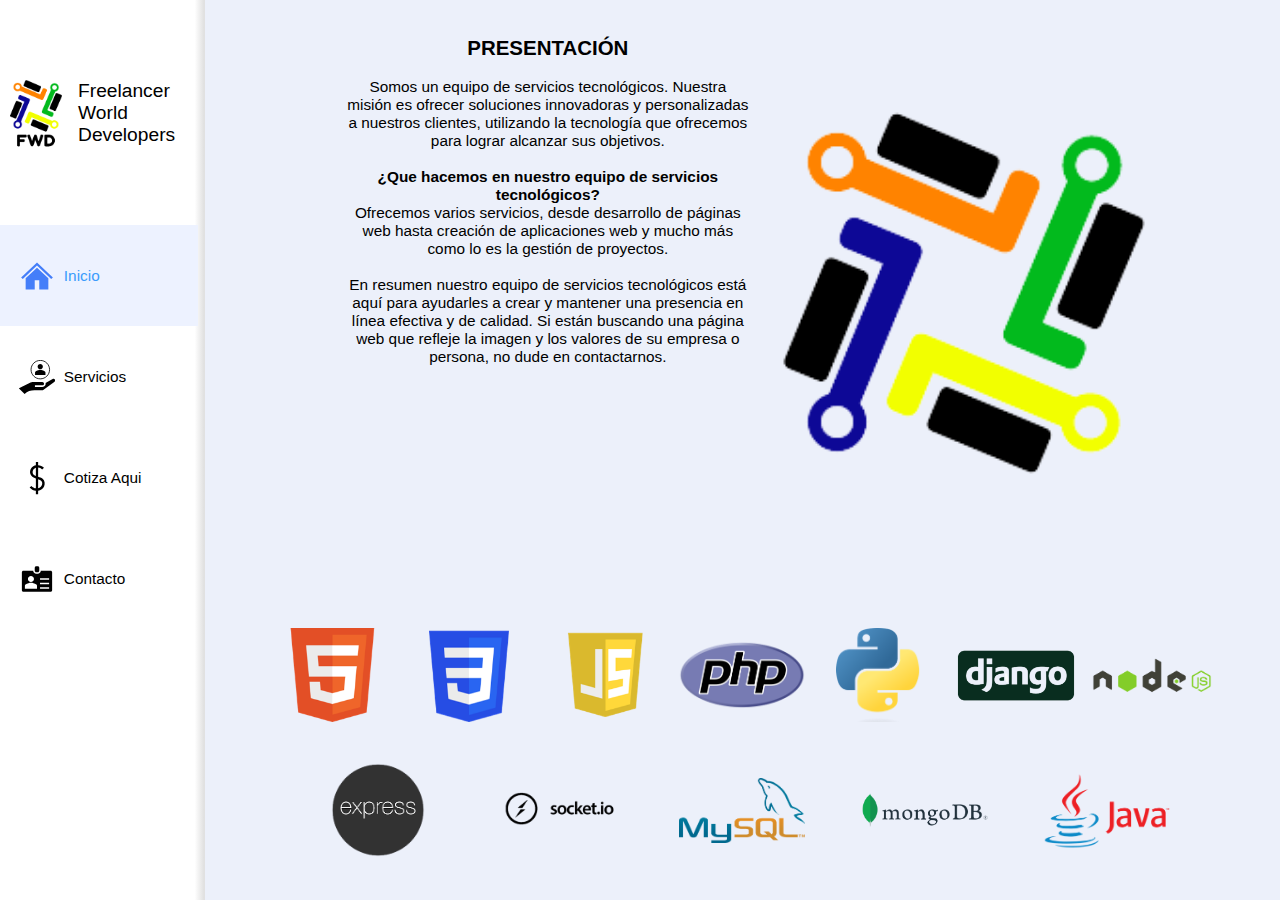
<file: index.html>
<!DOCTYPE html>
<html lang="es">
<head>
    <meta charset="UTF-8">
    <meta http-equiv="X-UA-Compatible" content="IE=edge">
    <meta name="viewport" content="width=device-width, initial-scale=1.0">
    <title>FreelancerWorldDev</title>
    <link rel="shortcut icon" href="./Assets/Imagenes/logo2.png" type="image/x-icon">
    <link rel="stylesheet" href="EstilosBase.css">
</head>
<body>
    
    <div id="Animacion-Presentacion">


    </div>    

    <div id="Contenido-Pagina">

        <aside id="Barra-Navegacion">

            <div id="logo-contenedor">
                <a id="Logo" href="index.html"></a>
                <span id="Texto-Logo">Freelancer World Developers</span>
            </div>

            <div id="Contenedor-Elementos-Barra-Navegacion" data-Pagina="index">

                <!-- INICIO -->
                <a class="Elemento-Barra-Navegacion-Contenedor" href="index.html" data-seleccionado="true">
                    <div class="Icono-Elemento-Barra-Navegacion"></div>
                    <span class="Texto-Elemento-Barra-Navegacion">Inicio</span>
                </a>

                <!-- SERVICIOS -->
                <a class="Elemento-Barra-Navegacion-Contenedor" href="Servicios.html" data-seleccionado="false">
                    <div class="Icono-Elemento-Barra-Navegacion"></div>
                    <span class="Texto-Elemento-Barra-Navegacion">Servicios</span>
                </a>

                <!-- COTIZACION -->
                <a class="Elemento-Barra-Navegacion-Contenedor" href="Cotizaciones.html" data-seleccionado="false">
                    <div class="Icono-Elemento-Barra-Navegacion"></div>
                    <span class="Texto-Elemento-Barra-Navegacion">Cotiza Aqui</span>
                </a>

                <!-- CONTACTO -->
                <a class="Elemento-Barra-Navegacion-Contenedor" href="Contacto.html" data-seleccionado="false">
                    <div class="Icono-Elemento-Barra-Navegacion"></div>
                    <span class="Texto-Elemento-Barra-Navegacion">Contacto</span>
                </a>
            
            </div>

        </aside>

        <div id="Cuerpo" data-Pagina="Index">



            <div id="Textos-Presentacion">
                <h2>PRESENTACIÓN</h2>
                <br>
                Somos un equipo de servicios tecnológicos. Nuestra misión es ofrecer soluciones innovadoras y 
                personalizadas a nuestros clientes, utilizando la tecnología que ofrecemos 
                para lograr alcanzar sus objetivos.
                <br><br>
                <b>¿Que hacemos en nuestro equipo de servicios tecnológicos?</b>
                <br>
                Ofrecemos varios servicios, desde desarrollo de páginas web hasta creación de aplicaciones 
                web y mucho más como lo es la gestión de proyectos.
                <br><br>
                En resumen nuestro equipo de servicios tecnológicos está aquí para 
                ayudarles a crear y mantener una presencia en línea  efectiva y de 
                calidad. Si están buscando una página web que refleje la imagen y los 
                valores de su empresa o persona, no dude en contactarnos.
                
            </div>




            <div id="Logo-Grande"></div>

            <div id="Contenedor-Iconos-Tecnologias">
                <div class="Icono-Tecnologias" title="HTML"></div>
                <div class="Icono-Tecnologias" title="CSS"></div>
                <div class="Icono-Tecnologias" title="JavaScript"></div>
                <div class="Icono-Tecnologias" title="PHP"></div>
                <div class="Icono-Tecnologias" title="Python"></div>
                <div class="Icono-Tecnologias" title="DJango"></div>
                <div class="Icono-Tecnologias" title="NodeJS"></div>
                <div class="Icono-Tecnologias" title="ExpressJS"></div>
                <div class="Icono-Tecnologias" title="Socket.io"></div>
                <div class="Icono-Tecnologias" title="MySQL"></div>
                <div class="Icono-Tecnologias" title="MongoDB"></div>
                <div class="Icono-Tecnologias" title="Java"></div>
            </div>

        </div>

    </div>

</body>
</html>
</file>
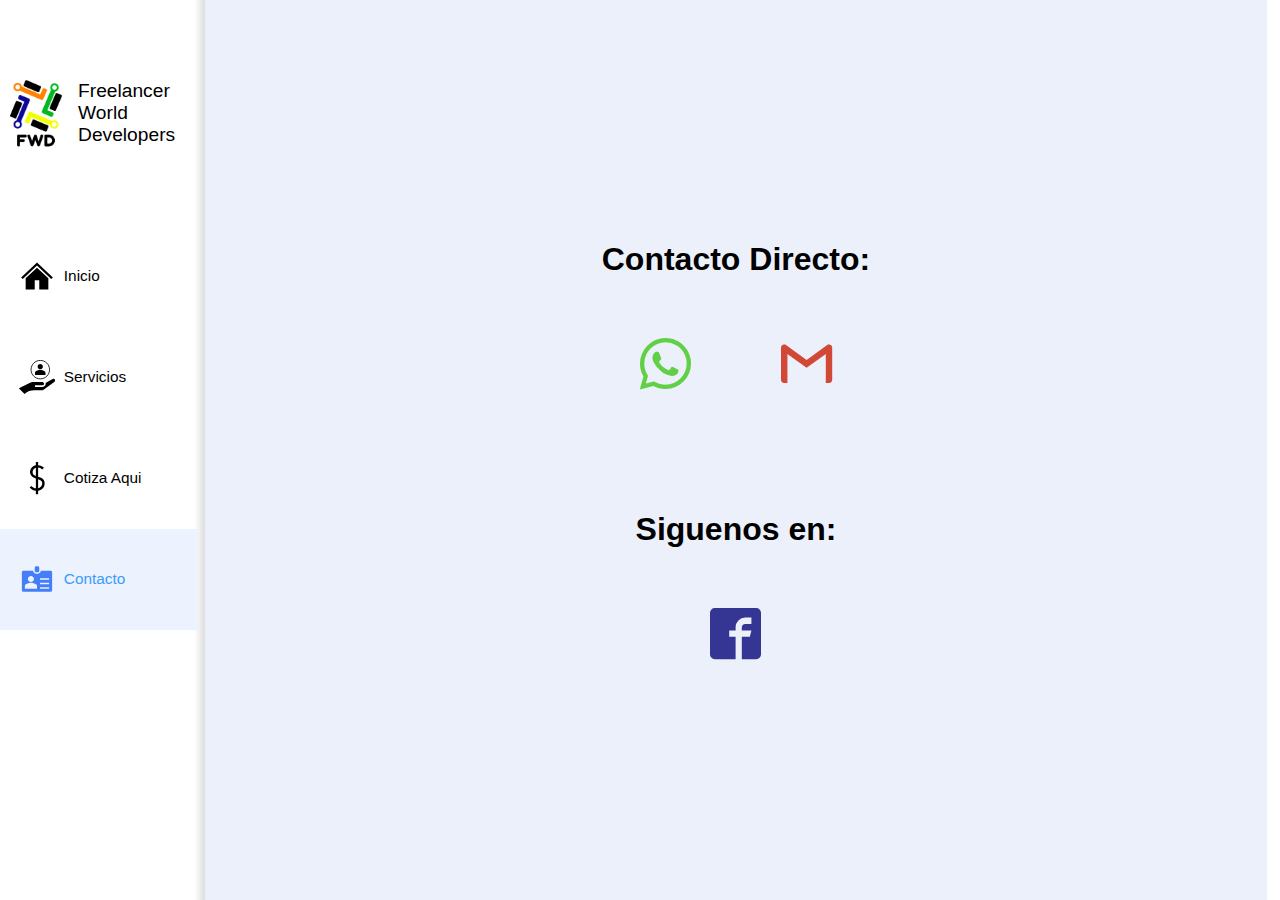
<file: Contacto.html>
<!DOCTYPE html>
<html lang="es">
<head>
    <meta charset="UTF-8">
    <meta http-equiv="X-UA-Compatible" content="IE=edge">
    <meta name="viewport" content="width=device-width, initial-scale=1.0">
    <title>FreelancerWorldDev</title>
    <link rel="shortcut icon" href="./Assets/Imagenes/logo2.png" type="image/x-icon">
    <link rel="stylesheet" href="EstilosBase.css">
</head>
<body>
    
    <div id="Animacion-Presentacion">


    </div>    

    <div id="Contenido-Pagina">

        <aside id="Barra-Navegacion">

            <div id="logo-contenedor">
                <a id="Logo" href="index.html"></a>
                <span id="Texto-Logo">Freelancer World Developers</span>
            </div>

            <div id="Contenedor-Elementos-Barra-Navegacion" data-Pagina="Contacto">

                <!-- INICIO -->
                <a class="Elemento-Barra-Navegacion-Contenedor" href="index.html" data-seleccionado="false">
                    <div class="Icono-Elemento-Barra-Navegacion"></div>
                    <span class="Texto-Elemento-Barra-Navegacion">Inicio</span>
                </a>

                <!-- SERVICIOS -->
                <a class="Elemento-Barra-Navegacion-Contenedor" href="Servicios.html" data-seleccionado="false">
                    <div class="Icono-Elemento-Barra-Navegacion"></div>
                    <span class="Texto-Elemento-Barra-Navegacion">Servicios</span>
                </a>

                <!-- COTIZACION -->
                <a class="Elemento-Barra-Navegacion-Contenedor" href="Cotizaciones.html" data-seleccionado="false">
                    <div class="Icono-Elemento-Barra-Navegacion"></div>
                    <span class="Texto-Elemento-Barra-Navegacion">Cotiza Aqui</span>
                </a>

                <!-- CONTACTO -->
                <a class="Elemento-Barra-Navegacion-Contenedor" href="Contacto.html" data-seleccionado="true">
                    <div class="Icono-Elemento-Barra-Navegacion"></div>
                    <span class="Texto-Elemento-Barra-Navegacion">Contacto</span>
                </a>
            
            </div>

        </aside>

        <div id="Cuerpo"  data-Pagina="Contacto">

            <div id="Contenedor-Contacto">
                <h1>Contacto Directo:</h1>
                <div class="contenedor-iconos">    
                    <a href="https://api.whatsapp.com/send?phone=573207497843" title="WhatsApp" target="_blank" class="icon-whatsapp"></a>
                    <a title="Correo Electronico"  class="icon-gmail" id="icono-Gmail"></a>
                    <span id="CorreoElectronico">fworlddev@outlook.es</span>
                </div>

            </div>

            <div id="Contenedor-Redes-Sociales">
                <h1>Siguenos en:</h1>
                <div class="contenedor-iconos">    
                    <a href="https://www.facebook.com/profile.php?id=100089675505623" title="Facebook" target="_blank" class="icon-facebook2"></a>
                </div>
            </div>

        </div>

    </div>

    <script src="Assets/JavaScript/adicional.js"></script>
</body>
</html>
</file>
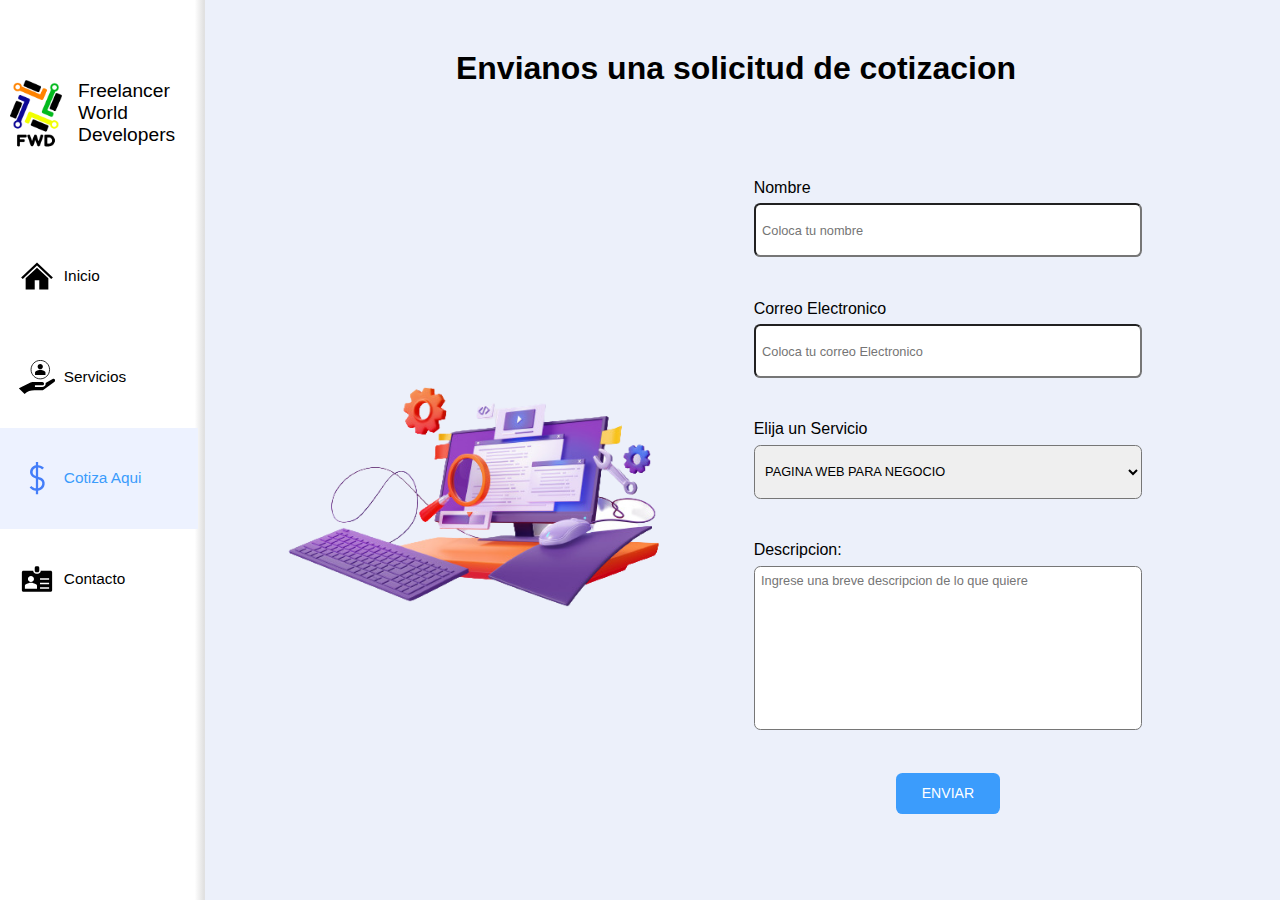
<file: Cotizaciones.html>
<!DOCTYPE html>
<html lang="es">
<head>
    <meta charset="UTF-8">
    <meta http-equiv="X-UA-Compatible" content="IE=edge">
    <meta name="viewport" content="width=device-width, initial-scale=1.0">
    <title>FreelancerWorldDev</title>
    <link rel="shortcut icon" href="./Assets/Imagenes/logo2.png" type="image/x-icon">
    <link rel="stylesheet" href="EstilosBase.css">
</head>
<body style="background-color: rgb(236, 240, 250);">
    
    <div id="Animacion-Presentacion">


    </div>    

    <div id="Contenido-Pagina">

        <aside id="Barra-Navegacion">

            <div id="logo-contenedor">
                <a id="Logo" href="index.html"></a>
                <span id="Texto-Logo">Freelancer World Developers</span>
            </div>

            <div id="Contenedor-Elementos-Barra-Navegacion" data-Pagina="Cotizacion">

                <!-- INICIO -->
                <a class="Elemento-Barra-Navegacion-Contenedor" href="index.html" data-seleccionado="false">
                    <div class="Icono-Elemento-Barra-Navegacion"></div>
                    <span class="Texto-Elemento-Barra-Navegacion">Inicio</span>
                </a>

                <!-- SERVICIOS -->
                <a class="Elemento-Barra-Navegacion-Contenedor" href="Servicios.html" data-seleccionado="false">
                    <div class="Icono-Elemento-Barra-Navegacion"></div>
                    <span class="Texto-Elemento-Barra-Navegacion">Servicios</span>
                </a>

                <!-- COTIZACION -->
                <a class="Elemento-Barra-Navegacion-Contenedor" href="Cotizaciones.html" data-seleccionado="true">
                    <div class="Icono-Elemento-Barra-Navegacion"></div>
                    <span class="Texto-Elemento-Barra-Navegacion">Cotiza Aqui</span>
                </a>

                <!-- CONTACTO -->
                <a class="Elemento-Barra-Navegacion-Contenedor" href="Contacto.html" data-seleccionado="false">
                    <div class="Icono-Elemento-Barra-Navegacion"></div>
                    <span class="Texto-Elemento-Barra-Navegacion">Contacto</span>
                </a>
            
            </div>

        </aside>

        <div id="Cuerpo" data-Pagina="Cotizacion">

            <h1 id="Titulo-Cotizacion">Envianos una solicitud de cotizacion</h1>

            <div id="Contenedor-Formulario">

                <div id="Imagen-Formulario"></div>

                <form action="./phpCode/getDates.php" method="POST" id="Formulario-Cotizacion">
                    
                    <div class="Contenedor-Input-Formulario">
                        <label for="Nombre">Nombre</label>
                        <input name="nombreUserForm" type="text" id="Entrada-nombre" placeholder="Coloca tu nombre" class="input-Formulario-Cotizacion">
                    </div>

                    <div class="Contenedor-Input-Formulario">       
                        <label for="CorreoElectronico">Correo Electronico</label>                 
                        <input  name="emailUserForm" type="email" placeholder="Coloca tu correo Electronico" class="input-Formulario-Cotizacion">
                    </div>

                    <div class="Contenedor-Input-Formulario">
                        <label for="Servicio">Elija un Servicio</label>
                        <select name="serviceSelectedForm" id="Servicios Disponibles" class="input-Formulario-Cotizacion">
                            <option value="PAGINA WEB PARA NEGOCIO">PAGINA WEB PARA NEGOCIO</option>
                            <option value="PAGINA WEB ADMINISTRABLE PARA NEGOCIO">PAGINA WEB ADMINISTRABLE PARA NEGOCIO</option>
                            <option value="TIENDA VIRTUAL">TIENDA VIRTUAL</option>
                            <option value="TRADUCCION DE DISEÑO A PAGINA HTML">TRADUCCION DE DISEÑO A PAGINA HTML</option>
                            <option value="ACTUALIZACION DE PAGINA WEB">ACTUALIZACION DE PAGINA WEB</option>
                            <option value="ADAPTA TU WEB PARA TODO TIPO DE DISPOSITIVOS">ADAPTA TU WEB PARA TODO TIPO DE DISPOSITIVOS</option>
                            <option value="DESARROLLO E INTEGRACION DE APIs">DESARROLLO E INTEGRACION DE APIs</option>
                            <option value="DESARROLLO E INTEGRACION DE BASES DE DATOS">DESARROLLO E INTEGRACION DE BASES DE DATOS</option>
                            <option value="IMPLEMENTACION DE SEGURIDAD A SUS SITIOS Y APLICACIONES WEB">IMPLEMENTACION DE SEGURIDAD A SUS SITIOS Y APLICACIONES WEB</option>
                            <option value="INTEGRACION DE FUNCIONALIDADES EN PAGINAS WEB">INTEGRACION DE FUNCIONALIDADES EN PAGINAS WEB</option>
                            <option value="SOPORTE DE APLICACIONES Y PAGINAS WEB FRONTED Y BACKEND">SOPORTE DE APLICACIONES Y PAGINAS WEB FRONTED Y BACKEND</option>
                        </select>
                    </div>

                    <div class="Contenedor-Input-Formulario">    
                        <label for="Servicio">Descripcion:</label>
                        <textarea name="descriptionMessageForm" id="Descripcion-Formulario-Cotizacion" cols="30" rows="10" placeholder="Ingrese una breve descripcion de lo que quiere"></textarea>
                    </div>

                    <input type="submit" value="ENVIAR">

                </form>

            </div>

        </div>

    </div>

</body>
</html>
</file>
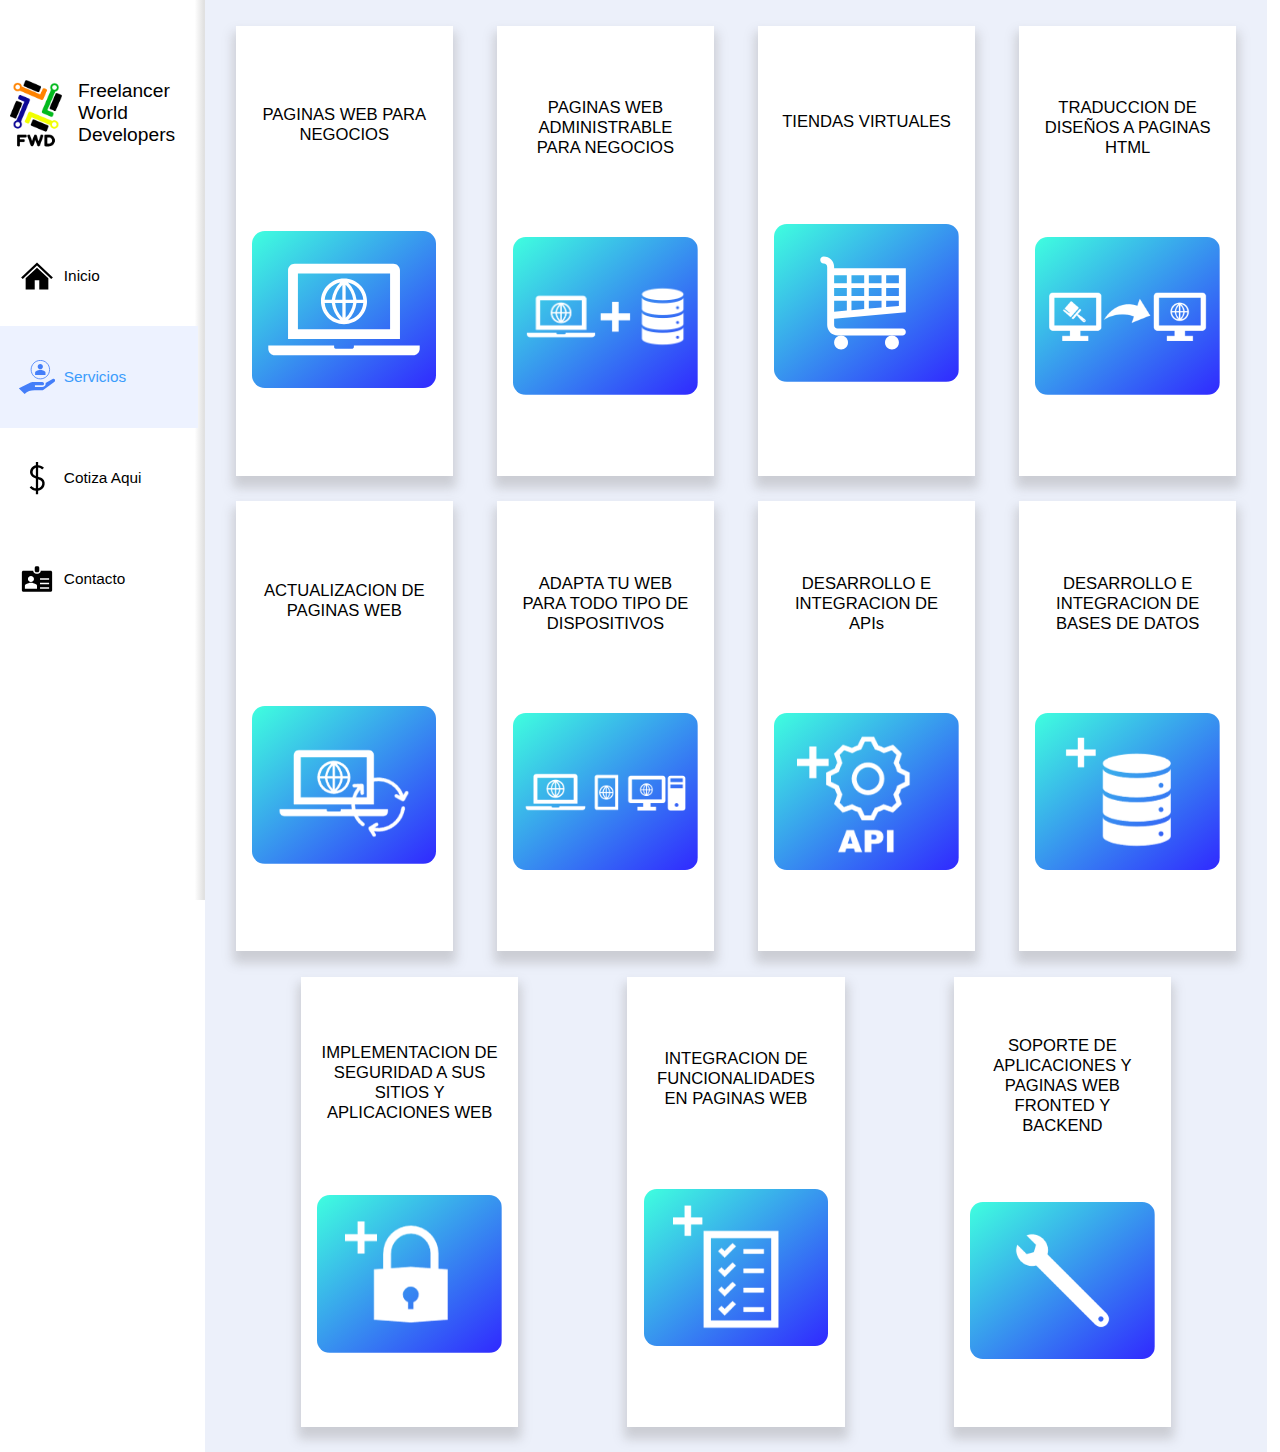
<file: Servicios.html>
<!DOCTYPE html>
<html lang="es">
<head>
    <meta charset="UTF-8">
    <meta http-equiv="X-UA-Compatible" content="IE=edge">
    <meta name="viewport" content="width=device-width, initial-scale=1.0">
    <title>FreelancerWorldDev</title>
    <link rel="shortcut icon" href="./Assets/Imagenes/logo2.png" type="image/x-icon">
    <link rel="stylesheet" href="EstilosBase.css">
</head>
<body>
    
    <div id="Animacion-Presentacion">


    </div>    

    <div id="Contenido-Pagina">

        <aside id="Barra-Navegacion">

            <div id="logo-contenedor">
                <a id="Logo" href="index.html"></a>
                <span id="Texto-Logo">Freelancer World Developers</span>
            </div>

            <div id="Contenedor-Elementos-Barra-Navegacion" data-Pagina="Servicios">

                <!-- INICIO -->
                <a class="Elemento-Barra-Navegacion-Contenedor" href="index.html" data-seleccionado="false">
                    <div class="Icono-Elemento-Barra-Navegacion"></div>
                    <span class="Texto-Elemento-Barra-Navegacion">Inicio</span>
                </a>

                <!-- SERVICIOS -->
                <a class="Elemento-Barra-Navegacion-Contenedor" href="Servicios.html" data-seleccionado="true">
                    <div class="Icono-Elemento-Barra-Navegacion"></div>
                    <span class="Texto-Elemento-Barra-Navegacion">Servicios</span>
                </a>

                <!-- COTIZACION -->
                <a class="Elemento-Barra-Navegacion-Contenedor" href="Cotizaciones.html" data-seleccionado="false">
                    <div class="Icono-Elemento-Barra-Navegacion"></div>
                    <span class="Texto-Elemento-Barra-Navegacion">Cotiza Aqui</span>
                </a>

                <!-- CONTACTO -->
                <a class="Elemento-Barra-Navegacion-Contenedor" href="Contacto.html" data-seleccionado="false">
                    <div class="Icono-Elemento-Barra-Navegacion"></div>
                    <span class="Texto-Elemento-Barra-Navegacion">Contacto</span>
                </a>
            
            </div>

        </aside>

        <div id="Cuerpo" data-Pagina="Servicios">
<!-- 
            <h1>LOS SERVICIOS QUE OFRECEMOS SON:</h1> -->

            <div id="Contenedor-Servicios">
                <div class="Servicio-Contenedor">
                    <div class="Titulo-Servicio">
                        PAGINAS WEB PARA NEGOCIOS
                    </div>
                    <div class="Imagen-Servicio"></div>
                    <div class="Texto-Servicio">
                        Tener una pagina web para tu negocio, 
                        se ha vuelto algo determinante en los 
                        últimos años, puesto que es una manera 
                        de conectar con el mundo. Esta te ayuda 
                        también a darle mayor confianza a tus 
                        clientes ya que podras mostrar tu trabajo
                        mediante contenido multimedia (fotos,videos,etc...) en 
                        caso ofrezcas un servicio o tambien podras ofrecer
                         tus productos, 
                        mas facilidad para contactarlos 
                        y por lo tanto también te permite acceder 
                        a clientes a los que antes no tenias acceso.
                    </div>

                </div>
                <div class="Servicio-Contenedor">
                    <div class="Titulo-Servicio">
                        PAGINAS WEB ADMINISTRABLE PARA NEGOCIOS 
                    </div>
                    <div class="Imagen-Servicio"></div>
                    <div class="Texto-Servicio">
                        Talvez no solo necesites tener una pagina web
                        donde puedas mostrar tu trabajo mediante contenido 
                        multimedia, sino adicional a eso necesitas ofrecer
                        productos, algun servicio en linea o tambien modificar
                        distintos aspectos de su pagina web de manera manual por su cuenta.
                    </div>

                </div>
                <div class="Servicio-Contenedor">
                    <div class="Titulo-Servicio">
                        TIENDAS VIRTUALES
                    </div>
                    <div class="Imagen-Servicio"></div>
                    <div class="Texto-Servicio">
                        Ten tu negocio abierto todo el dia durante todos los dias del año, 
                        administra de manera mas optima tu negocio con 
                        graficos estadisticos y quitale las fronteras a tu negocio mediante 
                        una tienda virtual.

                    </div>

                </div>
                <div class="Servicio-Contenedor">
                    <div class="Titulo-Servicio">
                        TRADUCCION DE DISEÑOS A PAGINAS HTML
                    </div>
                    <div class="Imagen-Servicio"></div>
                    <div class="Texto-Servicio">
                        Si tienes algun diseño en algun software como figma, no dude
                        en contactarnos, nosotros haremos realidad su idea.
                    </div>

                </div>
                <div class="Servicio-Contenedor">
                    <div class="Titulo-Servicio">
                        ACTUALIZACION DE PAGINAS WEB
                    </div>
                    <div class="Imagen-Servicio"></div>
                    <div class="Texto-Servicio">
                        Si quiere modificar,agregar o quitar 
                        algo de su pagina web ya creada, podemos ayudarle.
                    </div>

                </div>
                <div class="Servicio-Contenedor">
                    <div class="Titulo-Servicio">
                        ADAPTA TU WEB PARA TODO TIPO DE DISPOSITIVOS
                    </div>
                    <div class="Imagen-Servicio"></div>
                    <div class="Texto-Servicio">
                        Tu pagina web no se adapta a los distintos dispositivos?,
                        nosotros te ayudamos dandole un diseño responsivo(adaptable) para
                        cualquier dispositivo.
                    </div>

                </div>
                <div class="Servicio-Contenedor">
                    <div class="Titulo-Servicio">
                        DESARROLLO E INTEGRACION DE APIs
                    </div>
                    <div class="Imagen-Servicio"></div>
                    <div class="Texto-Servicio">
                        Este servicio es una tarea esencial en 
                        la construcción de sistemas y aplicaciones
                        modernas. Las APIs son conjuntos de herramientas 
                        y protocolos que permiten a diferentes aplicaciones 
                        interactuar entre sí, compartiendo datos y funcionalidades.
                    </div>

                </div>
                <div class="Servicio-Contenedor">
                    <div class="Titulo-Servicio">
                        DESARROLLO E INTEGRACION DE BASES DE DATOS
                    </div>
                    <div class="Imagen-Servicio"></div>
                    <div class="Texto-Servicio">
                        Con la integración de bases de datos en sus 
                        aplicaciones y paginas web podrá tener como 
                        servicio  la creación de una estructura de 
                        base de datos flexible y escalable que pueda 
                        ser utilizada por múltiples usuarios. Esto 
                        puede incluir la definición de la arquitectura 
                        de la base de datos, la selección de un motor 
                        de base de datos adecuado y la implementación 
                        de mecanismos de seguridad y autenticación.
                    </div>

                </div>
                <div class="Servicio-Contenedor">
                    <div class="Titulo-Servicio">
                        IMPLEMENTACION DE SEGURIDAD A SUS SITIOS Y APLICACIONES WEB
                    </div>
                    <div class="Imagen-Servicio"></div>
                    <div class="Texto-Servicio">
                        La implementación de seguridad en los sitios 
                        y aplicaciones web como servicio es un 
                        proceso crucial para garantizar la protección 
                        de la información sensible y personal de los 
                        usuarios, y para prevenir ataques maliciosos 
                        y el acceso no autorizado a los datos.
                    </div>

                </div>
                <div class="Servicio-Contenedor">
                    <div class="Titulo-Servicio">
                        INTEGRACION DE FUNCIONALIDADES EN PAGINAS WEB
                    </div>
                    <div class="Imagen-Servicio"></div>
                    <div class="Texto-Servicio">
                        La integración de funcionalidades en la creación 
                        del software web como servicio es un proceso 
                        crítico para mejorar el rendimiento del software 
                        y aumentar su valor para los usuarios. Esto 
                        implica agregar nuevas características y 
                        capacidades técnicas, integrar diferentes 
                        tecnologías y asegurarse de que todas las 
                        funcionalidades se integren correctamente.
                    </div>

                </div>
                <div class="Servicio-Contenedor">
                    <div class="Titulo-Servicio">
                        SOPORTE DE APLICACIONES Y PAGINAS WEB FRONTED Y BACKEND
                    </div>
                    <div class="Imagen-Servicio"></div>
                    <div class="Texto-Servicio">
                        El soporte de aplicaciones web Frontend y 
                        Backend como servicio es un proceso 
                        crítico para asegurar el correcto funcionamiento 
                        de la aplicación web. Esto implica el 
                        mantenimiento y solución de problemas en 
                        la interfaz de usuario y en el servidor y 
                        base de datos de la aplicación. El soporte 
                        puede incluir la solución de problemas 
                        técnicos y la atención al cliente, con el 
                        objetivo de garantizar una experiencia de 
                        usuario fluida y sin interrupciones.
                    </div>


                </div>


            </div>


        </div>

    </div>

    
    <script src="Assets/JavaScript/Servicios.js"></script>
    


</body>
</html>
</file>
<file: EstilosBase.css>
@import url("./Assets/Fuentes/ICONOS/style.css");

:root{
    --Color-1: rgb(59, 156, 252);
}

*{
    margin: 0;
    padding: 0;
    box-sizing: border-box;
    background-repeat: no-repeat;
    background-size: contain;
    background-position: center;
    font-family: 'Gill Sans', 'Gill Sans MT', Calibri, 'Trebuchet MS', sans-serif;
}

textarea{
    resize: none;
}

body{
    overflow-x: hidden;
    overflow-y: scroll;
}

a{
    text-decoration: none;
    display: block;
}

#Barra-Navegacion{
    background-color: white;
    position: fixed;
    left: 0;
    top: 0;
    height: 100vh;
    width: 16vw;   
    background-image: linear-gradient(to right, white 95%, #ddd); 
    display: flex;
    flex-direction: column;
    align-items:center;

}

#logo-contenedor{
    display: flex;
    font-size: 1.5vw;
    /* border: 1px solid rgb(166, 166, 166); */
    width: 100%;
    height: 25%;
    /* align-self: self-start; */
    
}

#Logo{
    min-width: 35%;
    height: 100%;
    /* border: 1px solid black; */
    background-image: url('./Assets/Imagenes/iconBarraN.png');
}

#Texto-Logo{
    padding-left: 0.5vw;
    display: flex;
    flex-direction: column;
    justify-content: center;
}

#Contenedor-Elementos-Barra-Navegacion{
    /* border: 1px solid black; */
    width: 96.5%;
    height: 75%;
    align-self: self-start;
    display: flex;
    flex-direction: column;
    align-items: center;
    justify-content: start;
}

.Elemento-Barra-Navegacion-Contenedor{
    background-color: transparent;
    color: black;
    width: 100%;
    height: 15%;
    /* border: 1px solid black; */
    transition: all 0.5s;
    /* margin: 1.5vh 0; */
    display: flex;
    align-items: center;
    font-size: 1.2vw;
    justify-content: flex-start;
    padding-left: 1.5vw; 

}

.Elemento-Barra-Navegacion-Contenedor:hover{
    cursor: pointer;
    transform: rotateY(-25deg)
}

.Icono-Elemento-Barra-Navegacion{
    width: 20%;
    height: 100%;
}

.Elemento-Barra-Navegacion-Contenedor:nth-child(1) 
.Icono-Elemento-Barra-Navegacion{
    background-image: url('Assets/Imagenes/InicioIcono.svg');
}

.Elemento-Barra-Navegacion-Contenedor:nth-child(2) 
.Icono-Elemento-Barra-Navegacion{
    background-image: url('Assets/Imagenes/ServiciosIcono.svg');
}

.Elemento-Barra-Navegacion-Contenedor:nth-child(3) 
.Icono-Elemento-Barra-Navegacion{
    background-image: url('Assets/Imagenes/CotizacionIcono.svg');
}

.Elemento-Barra-Navegacion-Contenedor:nth-child(4) 
.Icono-Elemento-Barra-Navegacion{
    background-image: url('Assets/Imagenes/ContactoIcono.svg');
}

.Texto-Elemento-Barra-Navegacion{
    margin-left: 0.7vw;
}



/* ESTILOS PARA ICONOS SELECCIONADOS EN DIFERENTES PAGINAS*/

.Elemento-Barra-Navegacion-Contenedor[data-seleccionado="true"]{
    color: var(--Color-1);
    background-color: rgb(237, 242, 255);
} 

#Contenedor-Elementos-Barra-Navegacion[data-Pagina="index"] 
.Elemento-Barra-Navegacion-Contenedor[data-seleccionado="true"]
.Icono-Elemento-Barra-Navegacion{
    background-image: url('Assets/Imagenes/InicioIconoSeleccionado.svg');
}

#Contenedor-Elementos-Barra-Navegacion[data-Pagina="Servicios"] 
.Elemento-Barra-Navegacion-Contenedor[data-seleccionado="true"]
.Icono-Elemento-Barra-Navegacion{
    background-image: url('Assets/Imagenes/ServiciosIconoSeleccionado.svg');
}

#Contenedor-Elementos-Barra-Navegacion[data-Pagina="Cotizacion"] 
.Elemento-Barra-Navegacion-Contenedor[data-seleccionado="true"]
.Icono-Elemento-Barra-Navegacion{
    background-image: url('Assets/Imagenes/CotizacionIconoSeleccionado.svg');
}

#Contenedor-Elementos-Barra-Navegacion[data-Pagina="Contacto"] 
.Elemento-Barra-Navegacion-Contenedor[data-seleccionado="true"]
.Icono-Elemento-Barra-Navegacion{
    background-image: url('Assets/Imagenes/ContactoIconoSeleccionado.svg');
}

/* CUERPO INDEX */

#Cuerpo[data-Pagina="Index"]{
    background-color: rgb(236, 240, 250);
    width: 84vw;
    height: 100vh;
    position: relative;
    left: 16vw;
    display: flex;
    align-items: center;
    justify-content: center;
    flex-wrap: wrap;
}

#Textos-Presentacion{
    /* border: 1px solid black; */
    width: 40%;
    height: 60%;
    text-align: center;
    padding: 1.5vh 1vw 0 1vw;
    font-size: 1.2vw;
}

#Textos-Presentacion h2{
    font-size: 1.6vw;
}

#Logo-Grande{
    /* border: 1px solid black; */
    width: 35%;
    height:50%;
    margin-left: 1vw;
    background-image: url("./Assets/Imagenes/logo2.png");
    animation: subirBajarYRotarEnY 2.5s linear infinite;
    /* border: 1px solid black; */
}


#Contenedor-Iconos-Tecnologias{
    /* border: 1px solid black; */
    width: 90%;
    height:30%;
    display: flex;
    align-items: center;
    justify-content: space-evenly;
    flex-wrap: wrap;
}

.Icono-Tecnologias{
    width: 13%;
    height: 35%;
    /* border: 1px solid black; */
}

.Icono-Tecnologias:nth-child(1){
    background-image: url('Assets/Imagenes/HTMLLogo.png');
}

.Icono-Tecnologias:nth-child(2){
    background-image: url('Assets/Imagenes/CSSLogo.png');
}

.Icono-Tecnologias:nth-child(3){
    background-image: url('Assets/Imagenes/JavaScriptLogo.png');
}
.Icono-Tecnologias:nth-child(4){
    background-image: url('Assets/Imagenes/PhpLogo.png');
}

.Icono-Tecnologias:nth-child(5){
    background-image: url('Assets/Imagenes/PythonLogo.png');
}

.Icono-Tecnologias:nth-child(6){
    background-image: url('Assets/Imagenes/DjangoLogo.png');
}

.Icono-Tecnologias:nth-child(7){
    background-image: url('Assets/Imagenes/NodeJsLogo.png');
}

.Icono-Tecnologias:nth-child(8){
    background-image: url('Assets/Imagenes/ExpressLogo.png');
}

.Icono-Tecnologias:nth-child(9){
    background-image: url('Assets/Imagenes/Socket.ioLogo.png');
}

.Icono-Tecnologias:nth-child(10){
    background-image: url('Assets/Imagenes/MySQLLogo.png');
}

.Icono-Tecnologias:nth-child(11){
    background-image: url('Assets/Imagenes/MongoDBLogo.png');
}

.Icono-Tecnologias:nth-child(12){
    background-image: url('Assets/Imagenes/JavaLogo.png');
}

/* CUERPO SERVICIOS */

#Cuerpo[data-Pagina="Servicios"]{
    background-color: rgb(236, 240, 250);
    max-width: 83vw;
    min-height: 100vh;
    padding: 1vw 0;
    position: relative;
    left: 16vw;
    display: flex;
    flex-direction: column;
    align-items: center;
    justify-content: center;
}

#Cuerpo[data-Pagina="Servicios"] h1{
    font-size: 2vw;

    margin: 3vh 0;
}

#Contenedor-Servicios{
    max-width:100%;
    min-height: 100vh;
    /* padding: 1vw 0; */
    /* display: grid;

    justify-content: space-evenly;
    align-content: space-evenly;
    grid-row-gap: 2vw;
    grid-template-columns: repeat(4,18vw); 
    grid-template-rows:  repeat(3,50vh);
    grid-auto-flow: row;
    grid-auto-rows: 40vh; */
    display: flex;
    flex-wrap: wrap;
    align-items: center;
    justify-content: space-evenly;

}

.Servicio-Contenedor{
    /* border: 0.1vw solid black; */
    /* border-radius: 1vw; */
    /* background-color: white; */
    width: 17vw;
    min-height: 50vh;
    margin: 1vw;
    box-shadow: 1vw;
    box-shadow: 0vw 0.7vw 0.8vw 0.2vw rgba(128, 127, 127, 0.3);
    padding: 0.5vw;
    display: flex;
    flex-direction: column;
    align-items: center;
    justify-content: space-evenly;    
    background-color: white;
    border-bottom: 0.7vw solid white;
    transition: all 0.3s;
}

.Titulo-Servicio{
    font-size: 1.3vw;
    text-align: center;
    margin: 1vw;
}

.Imagen-Servicio{
    width: 90%;
    height: 17.5vh;
    /* border: 1px solid black; */
    border-radius: 1vw;   
    transition: 0.3s; 
    margin: 1vw;
}

.Texto-Servicio{
    display: none;
    font-size: 1vw;
    padding: 0.5vw;
    text-align: center;
}

.Servicio-Contenedor:hover .Imagen-Servicio{
    box-shadow: 0  0 0.5vw 0.5vw rgba(0,0,0,0.2)inset;
    transform: scale(1.05);
    border-radius: 30%;
}

.Servicio-Contenedor:hover{
    animation: bordeAnimado 1.5s linear infinite;
    cursor: pointer;
}


.Servicio-Contenedor:nth-child(1) .Imagen-Servicio{
    background-image: 
        url('./Assets/Imagenes/PaginaWebIcono.svg'),
        linear-gradient(to left top, rgb(48, 41, 255),rgb(63, 255, 223));
}

.Servicio-Contenedor:nth-child(2) .Imagen-Servicio{
    background-image: 
        url('./Assets/Imagenes/PaginaWebAdministrable.png'),
        linear-gradient(to left top, rgb(48, 41, 255),rgb(63, 255, 223));
}

.Servicio-Contenedor:nth-child(3) .Imagen-Servicio{
    background-image: 
        url('./Assets/Imagenes/TiendaVirtualIcono.svg'),
        linear-gradient(to left top, rgb(48, 41, 255),rgb(63, 255, 223));
}

.Servicio-Contenedor:nth-child(4) .Imagen-Servicio{
    background-image: 
        url('./Assets/Imagenes/DiseñoAPaginaHTMLIcono.png'),
        linear-gradient(to left top, rgb(48, 41, 255),rgb(63, 255, 223));

}

.Servicio-Contenedor:nth-child(5) .Imagen-Servicio{
    background-image: 
        url('./Assets/Imagenes/ActualizacionPaginasWebIcono.png'),
        linear-gradient(to left top, rgb(48, 41, 255),rgb(63, 255, 223));
}

.Servicio-Contenedor:nth-child(6) .Imagen-Servicio{
    background-image: 
        url('./Assets/Imagenes/PaginasWebDistintosDispositivosIcono.png'),
        linear-gradient(to left top, rgb(48, 41, 255),rgb(63, 255, 223));
}

.Servicio-Contenedor:nth-child(7) .Imagen-Servicio{
    background-image: 
        url('./Assets/Imagenes/ApiIcono.png'),
        linear-gradient(to left top, rgb(48, 41, 255),rgb(63, 255, 223));
}

.Servicio-Contenedor:nth-child(8) .Imagen-Servicio{
    background-image: 
        url('./Assets/Imagenes/BaseDeDatosIcono.png'),
        linear-gradient(to left top, rgb(48, 41, 255),rgb(63, 255, 223));
}

.Servicio-Contenedor:nth-child(9) .Imagen-Servicio{
    background-image: 
        url('./Assets/Imagenes/SeguridadIcono.png'),
        linear-gradient(to left top, rgb(48, 41, 255),rgb(63, 255, 223));
}

.Servicio-Contenedor:nth-child(10) .Imagen-Servicio{
    background-image: 
        url('./Assets/Imagenes/FuncionalidadesIcono.png'),
        linear-gradient(to left top, rgb(48, 41, 255),rgb(63, 255, 223));
}

.Servicio-Contenedor:nth-child(11) .Imagen-Servicio{
    background-image: 
        url('./Assets/Imagenes/SoporteIcono.png'),
        linear-gradient(to left top, rgb(48, 41, 255),rgb(63, 255, 223));
}


#Cuerpo[data-Pagina="Cotizacion"]{
    background-color: rgb(236, 240, 250);
    max-width: 83vw;
    min-height: 100vh;
    padding: 1vw 0;
    position: relative;
    left: 16vw;
    display: flex;
    flex-direction: column;
    align-items: center;
    justify-content: space-evenly;
}

#Titulo-Cotizacion{
    margin:0.5vw 0 1.5vw 0 ;
}

#Contenedor-Formulario{
    width: 95%;
    min-height: 80vh;
    display: flex;
    align-items: center;
    justify-content: center;    
}

#Imagen-Formulario{
    background-image: url("./Assets/Imagenes/formulario-cotizacion.jpg");
    width: 42%;
    height: 80vh;
}


#Formulario-Cotizacion{
    width: 50%;
    height: 80vh;
    display: flex;
    flex-direction: column;
    align-items: center;
    justify-content: space-evenly;
}

#Formulario-Cotizacion input,
#Formulario-Cotizacion textarea,
#Formulario-Cotizacion select{
    border-radius: 0.5vw;
    font-size: 1vw;
}

.Contenedor-Input-Formulario{
    display: flex;
    flex-direction: column;
    width: 77%;
}

.input-Formulario-Cotizacion{
    height: 6vh;
    padding-left: 0.5vw;
}


#Descripcion-Formulario-Cotizacion{
    padding: 0.5vw;
}

#Formulario-Cotizacion input[type="submit"]{
    background-color: var(--Color-1);
    padding: 1vw 2vw;
    border:none;
    color: white;
    font-size: 1.1vw;
}

#Formulario-Cotizacion input[type="submit"]:hover{
    cursor:pointer;
}

#Formulario-Cotizacion label{
    margin-bottom: 0.5vw;
}

#Cuerpo[data-Pagina="Contacto"]{
    background-color: rgb(236, 240, 250);
    max-width: 83vw;
    min-height: 100vh;
    padding: 1vw 0;
    position: relative;
    left: 16vw;
    display: flex;
    flex-direction: column;
    align-items: center;
    justify-content: center;
}

#Contenedor-Contacto, #Contenedor-Redes-Sociales{
    height: 30vh;
    width: 50%;
    display: flex;
    flex-direction: column;
    align-items: center;
    justify-content: space-evenly;
}

a[class^=icon]{
    font-size: 4vw;
}

.contenedor-iconos{
    display:flex;
    align-items: center;
    justify-content: space-evenly;
    width: 70%;
}

#Contenedor-Contacto a[class^=icon]:nth-child(1){
    color: rgb(97, 208, 71);
}

#Contenedor-Redes-Sociales a[class^=icon]:nth-child(1){
    color: rgb(53, 53, 148);
}


#CorreoElectronico{
    font-size: 1.6vw;
    display: none;
    transition: all 0.5s;
}


a[class^=icon]:hover{
    transition: all 0.2s ease-out;
    transform: rotateZ(-370deg) scale(1.2);
}

.desplegar{
    display:block;
}

/* #Contenedor-Contacto a[class^=icon]:nth-child(2):hover + #CorreoElectronico, #CorreoElectronico:hover{
    display: block;
} */


/* ANIMACIONES */

@keyframes subirBajarYRotarEnY{
    0%{
       transform: none;
    }

    25%{
        transform: translateY(1vw) rotateY(90deg);
    }

    75%{
        transform: translateY(-2vw) rotateY(270deg) ;        
    }

    100%{
        transform: translateY(0vw) rotateY(360deg) ;        
    }
}

@keyframes bordeAnimado {
    0%{
        border-image: linear-gradient(to left, rgb(48, 41, 255),rgb(63, 255, 223)) 10;
    }

    50%{
        border-image: linear-gradient(to right, rgb(48, 41, 255),rgb(63, 255, 223)) 10;
    }

    100%{
        border-image: linear-gradient(to left, rgb(48, 41, 255),rgb(63, 255, 223)) 10;
    }

}
</file>
